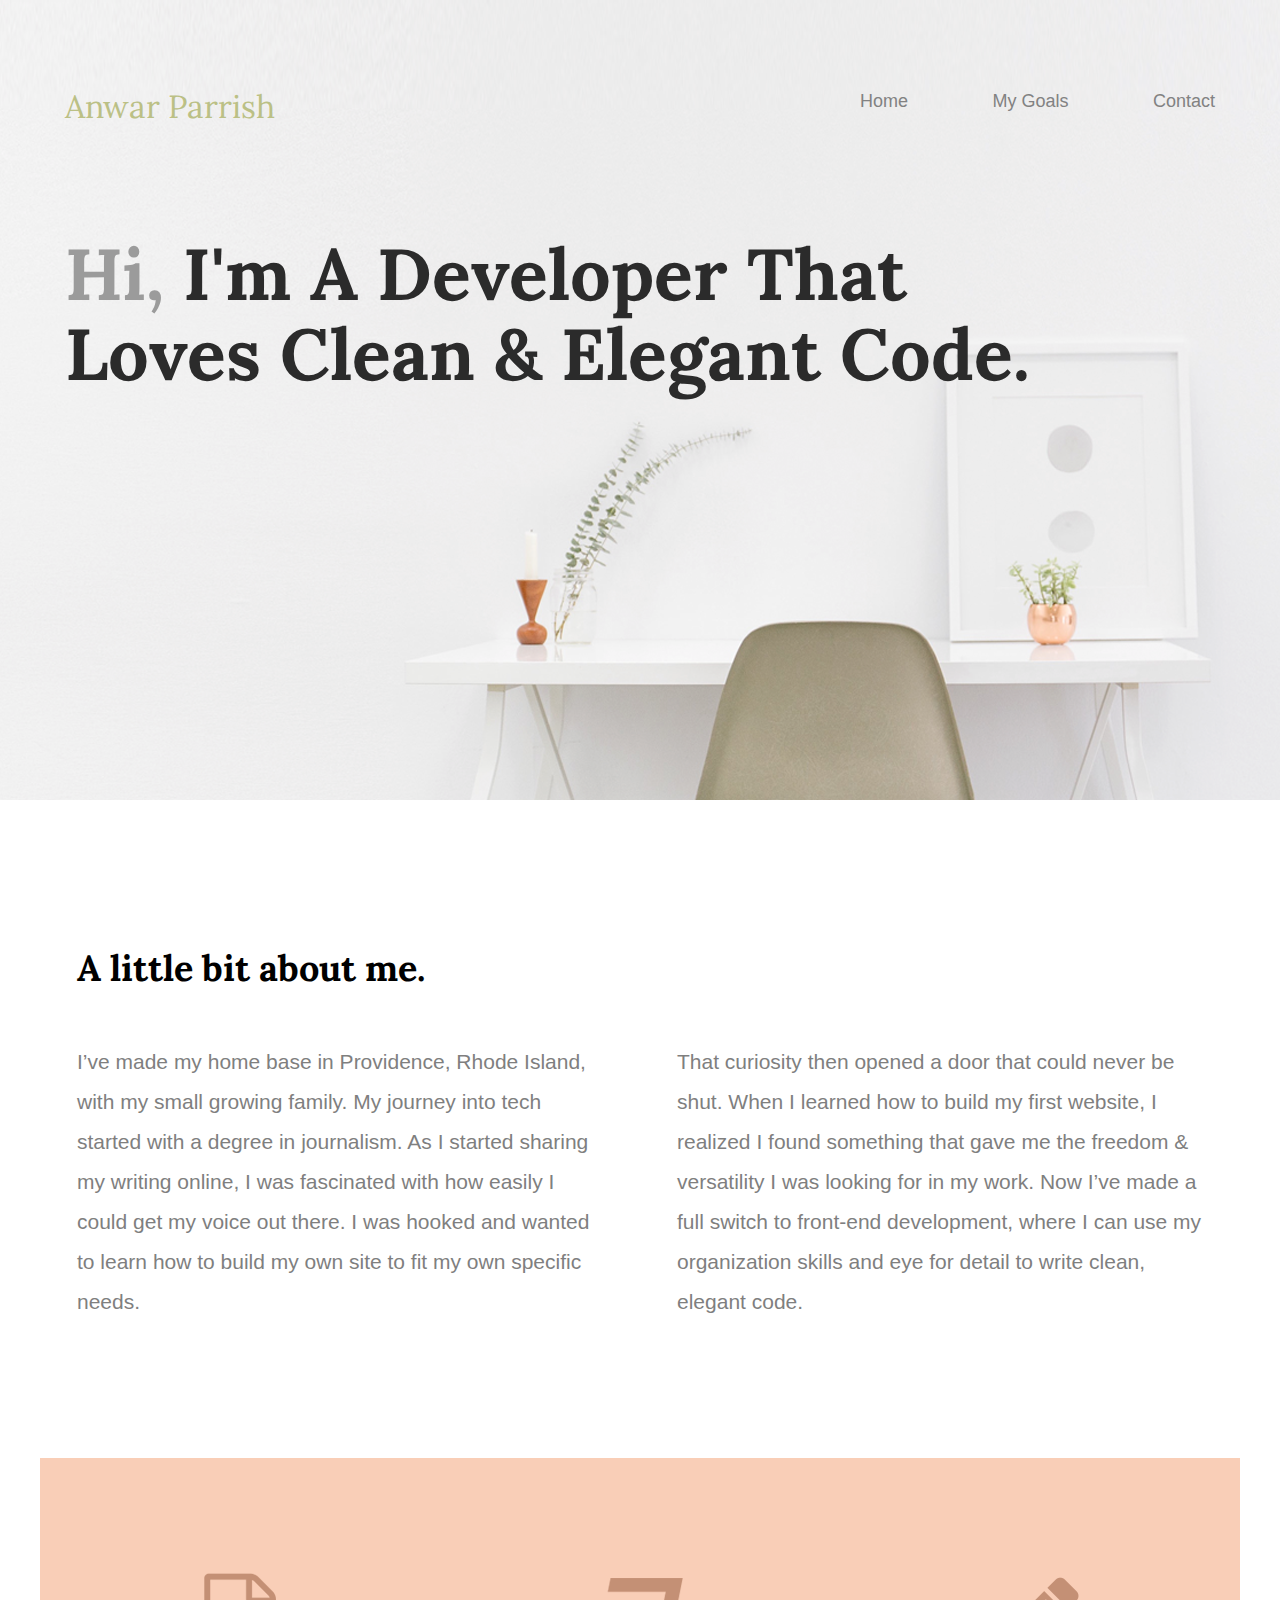
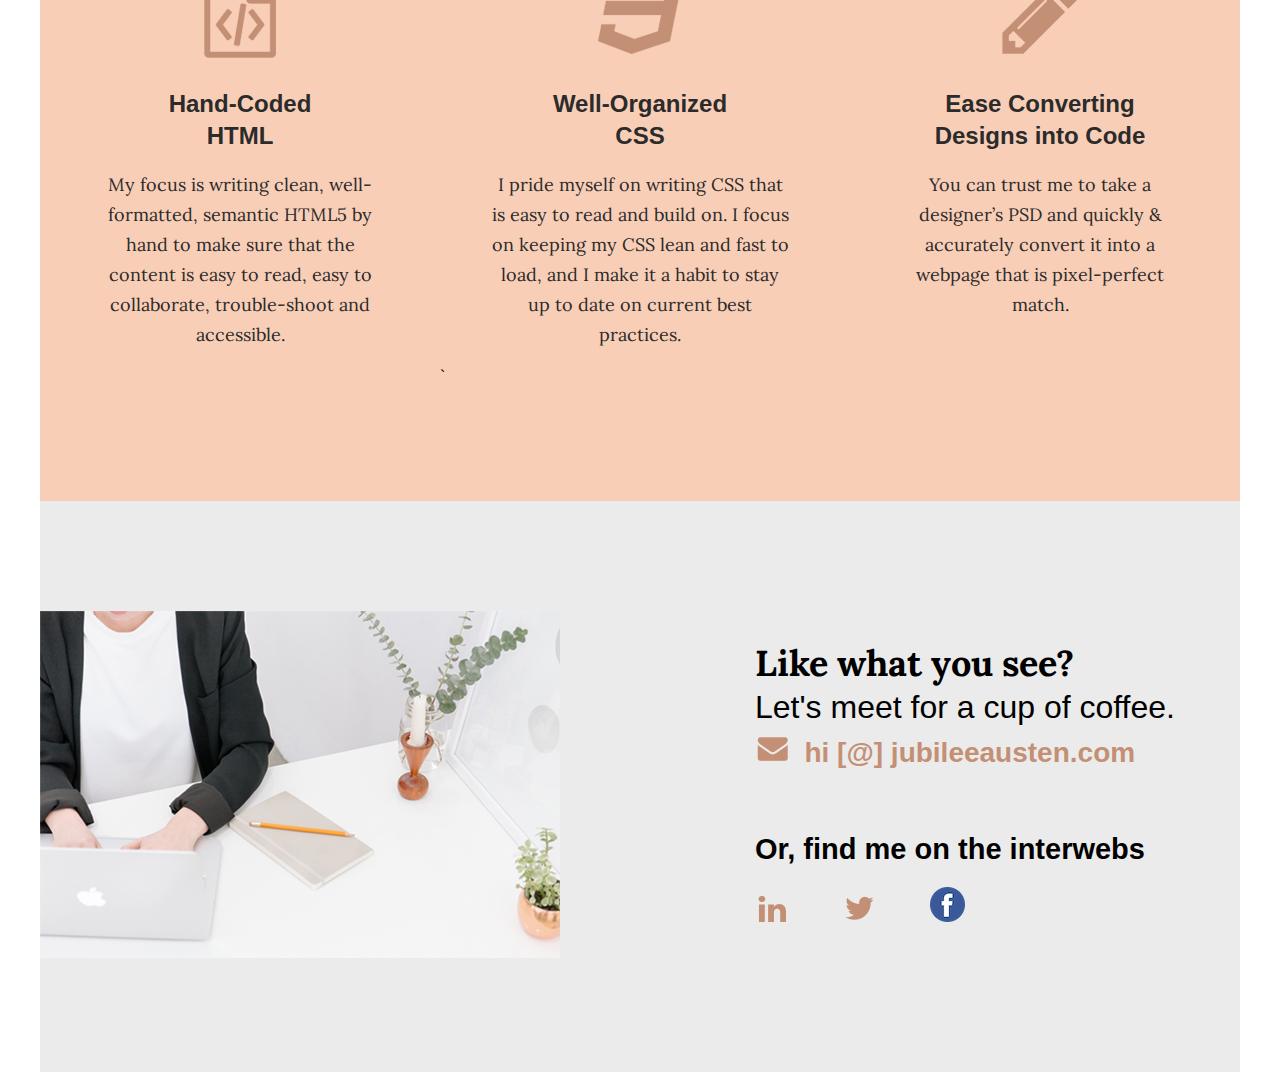
<file: index.html>
<!doctype html>
<html lang="en">
    <head>
        <title>Anwar Parrish | Portfolio</title>
        <link rel="stylesheet" href="css/normalize.css">
        <link rel="stylesheet" href="css/main.css">
        <link href='https://fonts.googleapis.com/css?family=Source+Sans+Pro:400,700' rel='stylesheet' type='text/css'>
        <link href="https://fonts.googleapis.com/css?family=Lora:400,700" rel="stylesheet" type="text/css">
    </head>
    <body>
        <header>
            <div class="full-width">
                <div class="half-width">
                    <h1>Anwar Parrish</h1>
                </div>
                <div class="half-width">
                    <nav>
                        <ul>
                            <li><a href="index.html">Home</a></li>
                            <li><a href="work/index.html">My Goals</a></li>
                            <li><a href="#contact">Contact</a></li>
                        </ul>
                    </nav>
                </div>
                <h2><span>Hi,</span> I'm a developer that loves clean &amp; elegant code.</h2>
            </div>             
        </header>
        <main>
            <section id="about">
                <div class="full-width">
                    <h2>A little bit about me.</h2>
                    <div class="half-width">
                        <p>I’ve made my home base in Providence, Rhode Island, with my small growing family. My journey into tech started with a degree in journalism. As I started sharing my writing online, I was fascinated with how easily I could get my voice out there. I was hooked and wanted to learn how to build my own site to fit my own specific needs.</p>
                    </div>
                    <div class="half-width">
                        <p>That curiosity then opened a door that could never be shut. When I learned how to build my first website, I realized I found something that gave me the freedom & versatility I was looking for in my work. Now I’ve made a full switch to front-end development, where I can use my organization skills and eye for detail to write clean, elegant code.</p>
                    </div>
                </div>
            </section>
            <section id="work">
                <div class="full-width">
                    <div class="third-width">
                        <img src="img/icon-html.png" alt="HTML icon" />
                        <h3>Hand-Coded HTML</h3>
                            <p>My focus is writing clean, well-formatted, semantic HTML5 by hand to make sure that the content is easy to read, easy to collaborate, trouble-shoot and accessible.</p>
                    </div>
                    <div class="third-width">
                        <img src="img/icon-css.png" alt="CSS icon" />
                        <h3>Well-Organized CSS</h3>
                            <p>I pride myself on writing CSS that is easy to read and build on. I focus on keeping my CSS lean and fast to load, and I make it a habit to stay up to date on current best practices.</p>`
                    </div>
                    <div class="third-width">
                        <img src="img/icon-pencil.png" alt="Pencil icon" />
                        <h3>Ease Converting Designs into Code</h3>
                            <p>You can trust me to take a designer’s PSD and quickly & accurately convert it into a webpage that is pixel-perfect match.</p>
                    </div>
                </div>
            </section>

            <footer id="contact">
                <div class="full-width">
                    <div class="half-width">
                            <img src="img/contact.png" id="contact-img" id="contact-img" alt="contact image" />
                    </div>
                    <div class="half-width">
                            <h2>Like what you see?</h2>
                                <h3 id="email-header">Let's meet for a cup of coffee.</h3>
                                <a href="mailto:hi@jubileeausten.com" target="_blank">
                                <img src="img/icon-envelope.png" id="envelope" alt="envelope icon" /></a>
                                <a href="mailto:hi@jubileeausten.com" target="_blank">hi [@] jubileeausten.com </a>
                        <br>
                        <br>
                                <h3 id="socialmedia-header">Or, find me on the interwebs</h3>
                                <ul>
                                    <li><a href="https://www.linkedin.com/in/anwar-parrish-b69703137/" target="_blank"><img src="img/icon-linkedin.png" alt="linkedin icon"/></a>
                                    </li>
                                    <li><a href="https://twitter.com/AnwarSParrish" target="_blank"><img src="img/icon-twitter.png" alt="twitter icon"/></a>
                                    </li>
                                    <li>
                                    <a href="https://www.facebook.com/anwar.parrish/" target="_blank"><img src="img/icon-fb.png" alt="facebook icon"/></a>
                                    </li>
                                <ul>
                    </div>
                </div>
            </footer>
        </main>
    </body>
</html>
</file>
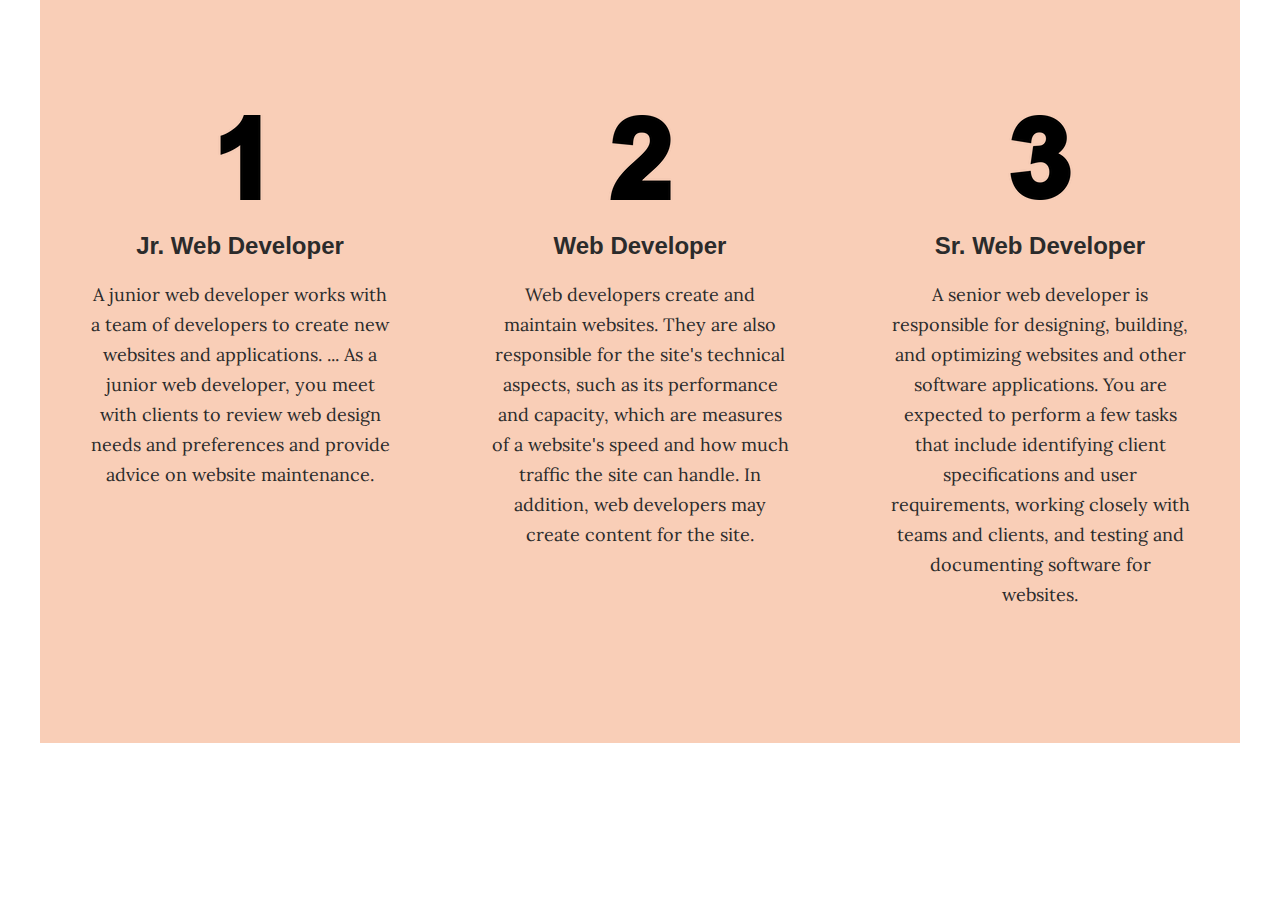
<file: work/index.html>
<!doctype html>
<html lang="en">
	<head>
        <title>My Work Page</title>
        <link rel="stylesheet" href="../css/normalize.css">
        <link rel="stylesheet" href="../css/main.css">
        <link href='https://fonts.googleapis.com/css?family=Source+Sans+Pro:400,700' rel='stylesheet' type='text/css'>
        <link href="https://fonts.googleapis.com/css?family=Lora:400,700" rel="stylesheet" type="text/css">
    </head>
	<body>
		<section id="work">
            <div class="full-width">
                <div class="third-width">
                	 <img src="../img/icon-one.png" alt="1 icon" />
						<H3>Jr. Web Developer</H3>
							<p>A junior web developer works with a team of developers to create new websites and applications. ... As a junior web developer, you meet with clients to review web design needs and preferences and provide advice on website maintenance.</p>
				</div>
				<div class="third-width">
					 <img src="../img/icon-two.png" alt="2 icon" />
						<h3>Web Developer</h3>
							<p>Web developers create and maintain websites. They are also responsible for the site's technical aspects, such as its performance and capacity, which are measures of a website's speed and how much traffic the site can handle. In addition, web developers may create content for the site.</p>
				</div>
				<div class="third-width">
					 <img src="../img/icon-three.png" alt="3 icon" />
						<h3>Sr. Web Developer</h3>
							<p>A senior web developer is responsible for designing, building, and optimizing websites and other software applications. You are expected to perform a few tasks that include identifying client specifications and user requirements, working closely with teams and clients, and testing and documenting software for websites.</p>
				</div>
			</div>
		</section>
	</body>
</html>
</file>
<file: css/main.css>
/***** BASE STYLES *****/
{font-family: 'Source Sans Pro', sans-serif;
color: #2b2b2b;}

/***** GRID STYLE *****/
.full-width {
    width: 1200px;
    margin: 0 auto;
    overflow: auto;
}

.half-width {
	width: 600px;
	margin: 0 auto;
	overflow: auto;
	float: left;
}

.third-width {
	width: 400px;
	margin: 0 auto;
	overflow: auto;
	float: left;
}

/***** Header Style *****/
header {
    height: 800px;
    background: url('../img/hero.png');
    background-size: cover;
    background-position: center;
}

header h1 { 
	color: #bbc085;
	font-family: lora, serif;
	font-weight: normal;
    padding: 65px 0 65px 25px;
}

header h2 {
    width: 975px;
    clear: left;
    font-family: lora;
    font-size: 72px;
    line-height: 80px;
    color: #2b2b2b;
    padding: 20px 0 20px 25px;
    text-transform: capitalize;
}
header h2 span {
    color: #9b9b9b;
}

nav {
    float: right; 
    padding: 75px 25px;
}
nav ul li{
    display: inline-block;
}
nav ul li a {
    text-transform: capitalize;
    text-decoration: none;
    font-size: 18px;
    color: #828282;
    padding-left: 80px; 
}



/***** About Style *****/
#about .full-width {
	padding: 115px 0;
}

#about h2 {
	font-family: lora;
	font-size: 36px;
	padding-left:37px ;
}

#about p {
	font-size: 21px;
	color: #7f7f7f;
	line-height: 40px;
	padding-left: 37px;
	padding-right:37px ;
}

/***** Work Style *****/
#work .full-width {
    padding: 115px 0;
    background: 1200px;
	background: #f9ceb7;
}
 
#work img {
	display: block;
  	margin-left: auto;
  	margin-right: auto;
    padding-bottom: 30px;
}

#work h3 {
	color: #2b2b2b;
    font-size: 24px;
    line-height: 32px;
    width: 215px;
    text-align: center;
    margin: 0 auto;
}
 
#work p {
	color: #2b2b2b;
    font-family: lora;
    font-size: 18px;
    line-height: 30px;
    padding: 0 50px;
    text-align: center;
}

/***** Contact Style *****/
 #contact .full-width {
    padding: 110px 0;
    background: 1200px;
    background-color: #ebebeb;
}



/********************* 👇couldn't get padding into image **********************/

#contact img #contact-img {
    margin-left: 25px;
    border: 12px solid #black;
}
/********************* 👆couldn't get padding into image **********************/


#contact h2, #contact #email-header, #contact #socialmedia-header, #contact ul {
    padding-left: 115px;
}
#contact #envelope {
    padding: 0 10px 0 115px;
}

#contact h2 {
    font-family: lora, serif;
    font-size: 36px;
    line-height: 44px;
}

#contact #email-header{
    font-size: 32px;
    font-weight: normal;
    line-height:44px;
    margin: -30px 0 5px 0;
}
#contact #socialmedia-header {
    font-weight: bold;
    font-size: 29px;
    line-height: 44px;
    margin: 40px 0 0 0;
}
#contact a {
    text-decoration: none;
    color: #c49075;
    font-weight: bold;
    font-size: 28px;
}

#contact ul {
    list-style: none;
}
#contact ul li {
     display: inline-block;
}
#contact ul img {
    padding-right: 48px;
}
</file>
